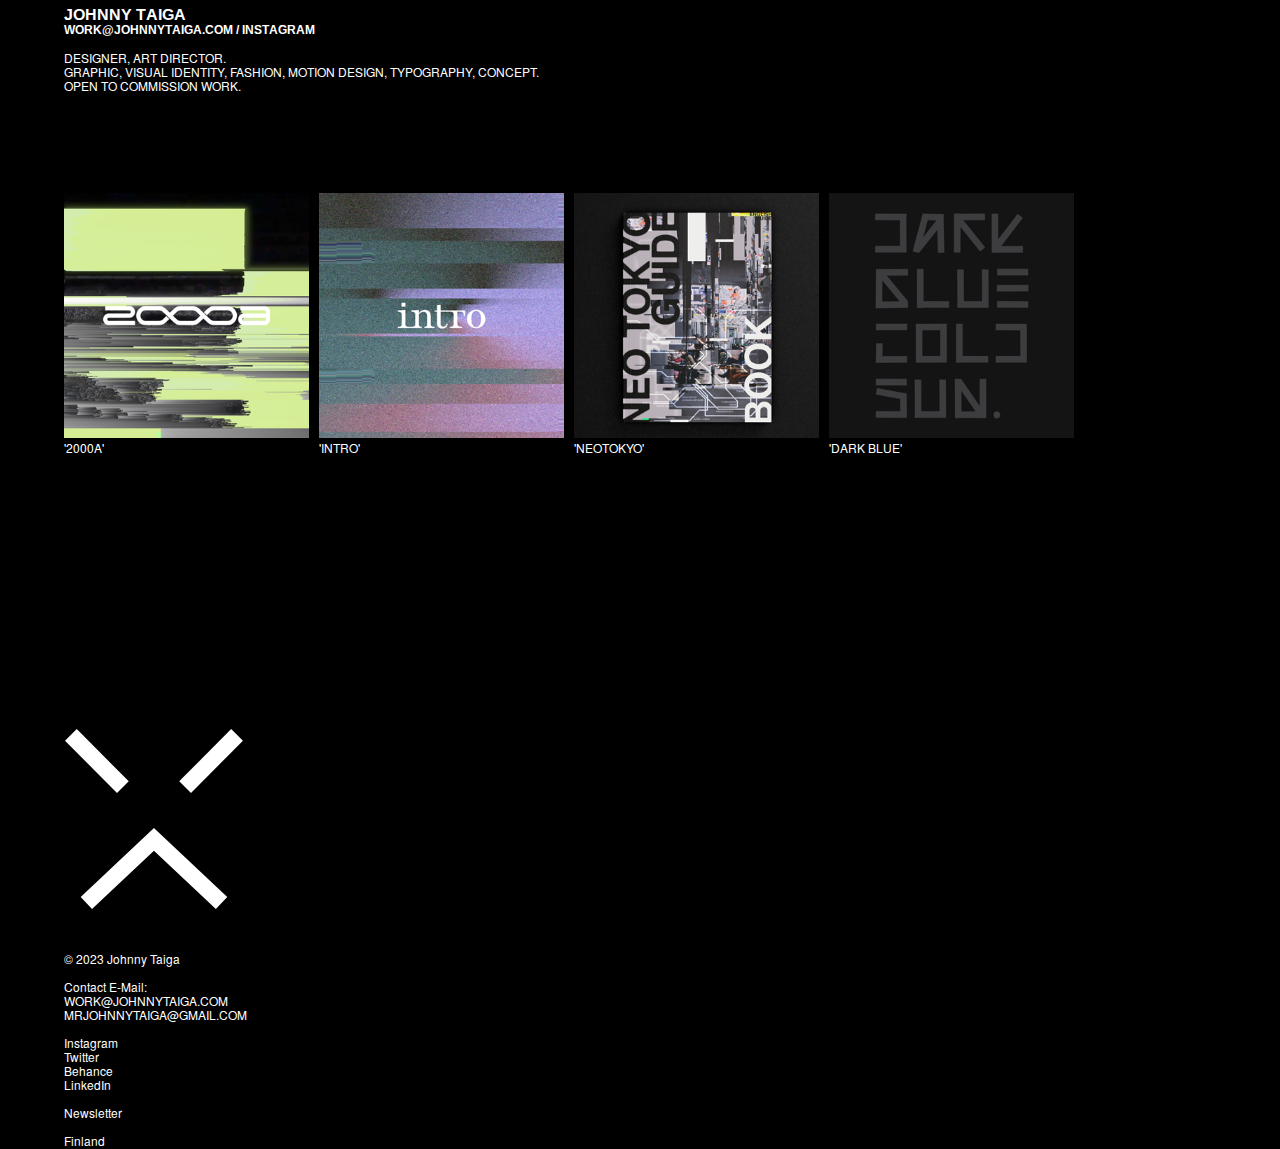
<file: index.html>
<!DOCTYPE html>
<html>
<head>
	<meta charset="utf-8">
	<meta name="viewport" content="width=device-width, initial-scale=1">
	<title>JOHNNY TAIGA</title>
	<link rel="stylesheet" type="text/css" href="style.css">
	<link rel="apple-touch-icon" sizes="180x180" href="img/favicon/apple-touch-icon.png">
	<link rel="icon" type="image/png" sizes="32x32" href="img/favicon/favicon-32x32.png">
	<link rel="icon" type="image/png" sizes="16x16" href="img/favicon/favicon-16x16.png">
	<link rel="manifest" href="img/favicon/site.webmanifest">
</head>
<body>
	<div class="wrap">
		<!-- HEADER -->
		<header>
			<h1><a href="index.html">Johnny Taiga</a></h1>
			<h2><a href="mailto:work@johnnytaiga.com">work@johnnytaiga.com</a> / <a href="https://instagram.com/johnnytaiga"  target="_blank">Instagram</a></h2>
			<h3>
				Designer, Art Director.<br>
				Graphic, Visual Identity, Fashion, Motion Design, Typography, Concept.<br>
				Open to Commission Work.<br>
			</h3>
		</header>
		<!-- MAIN -->
		<main>
			<div class="project-container">
				<a class="img-container-hover" href="p/2000a.html"><img src="img/2000a.png" alt="'2000A' Visual Identity"></a>
				<span class="title-name-link"><a href="p/2000a.html">'2000A'</a></span>
			</div>
			<div class="project-container">
				<a class="img-container-hover" href="p/intro.html"><img src="img/intro.png" alt="'Intro In Cosmetics' Visual Identity"></a>
				<span class="title-name-link"><a href="p/intro.html">'Intro'</a></span>
			</div>
			<div class="project-container">
				<a class="img-container-hover" href="p/neotokyo-guidebook.html"><img src="img/guidebook.png" alt="'NeoTokyo' Guidebook Cover Design"></a>
				<span class="title-name-link"><a href="p/neotokyo-guidebook.html">'NeoTokyo'</a></span>
			</div>
			<div class="project-container">
				<a class="img-container-hover" href="p/dark-blue.html"><img src="img/dark_blue.png" alt="'Dark Blue' Typeface"></a>
				<span class="title-name-link"><a href="p/dark-blue.html">'Dark Blue'</a></span>
			</div>
		</main>
		<!-- FOOTER -->
		<footer>
			<img src="img/logo.svg"><br>
			<span>
				© 2023 Johnny Taiga<br><br>
				Contact E-Mail:<br>
				<a href="mailto:work@johnnytaiga.com" target="_blank">WORK@JOHNNYTAIGA.COM</a><br>
				<a href="mailto:mrjohnnytaiga@gmail.com" target="_blank">MRJOHNNYTAIGA@GMAIL.COM</a><br><br>
				<a href="https://instagram.com/johnnytaiga" target="_blank">Instagram</a><br>
				<a href="https://twitter.com/TaigaJohnny" target="_blank">Twitter</a><br>
				<a href="https://www.behance.net/johnnytaiga" target="_blank">Behance</a><br>
				<a href="https://www.linkedin.com/in/johnnytaiga" target="_blank">LinkedIn</a><br><br>
				<a href="newsletter.html">Newsletter</a><br><br>
				Finland
			</span>
		</footer>
	</div>
	<div>
		
	</div>
</body>
</html>
</file>
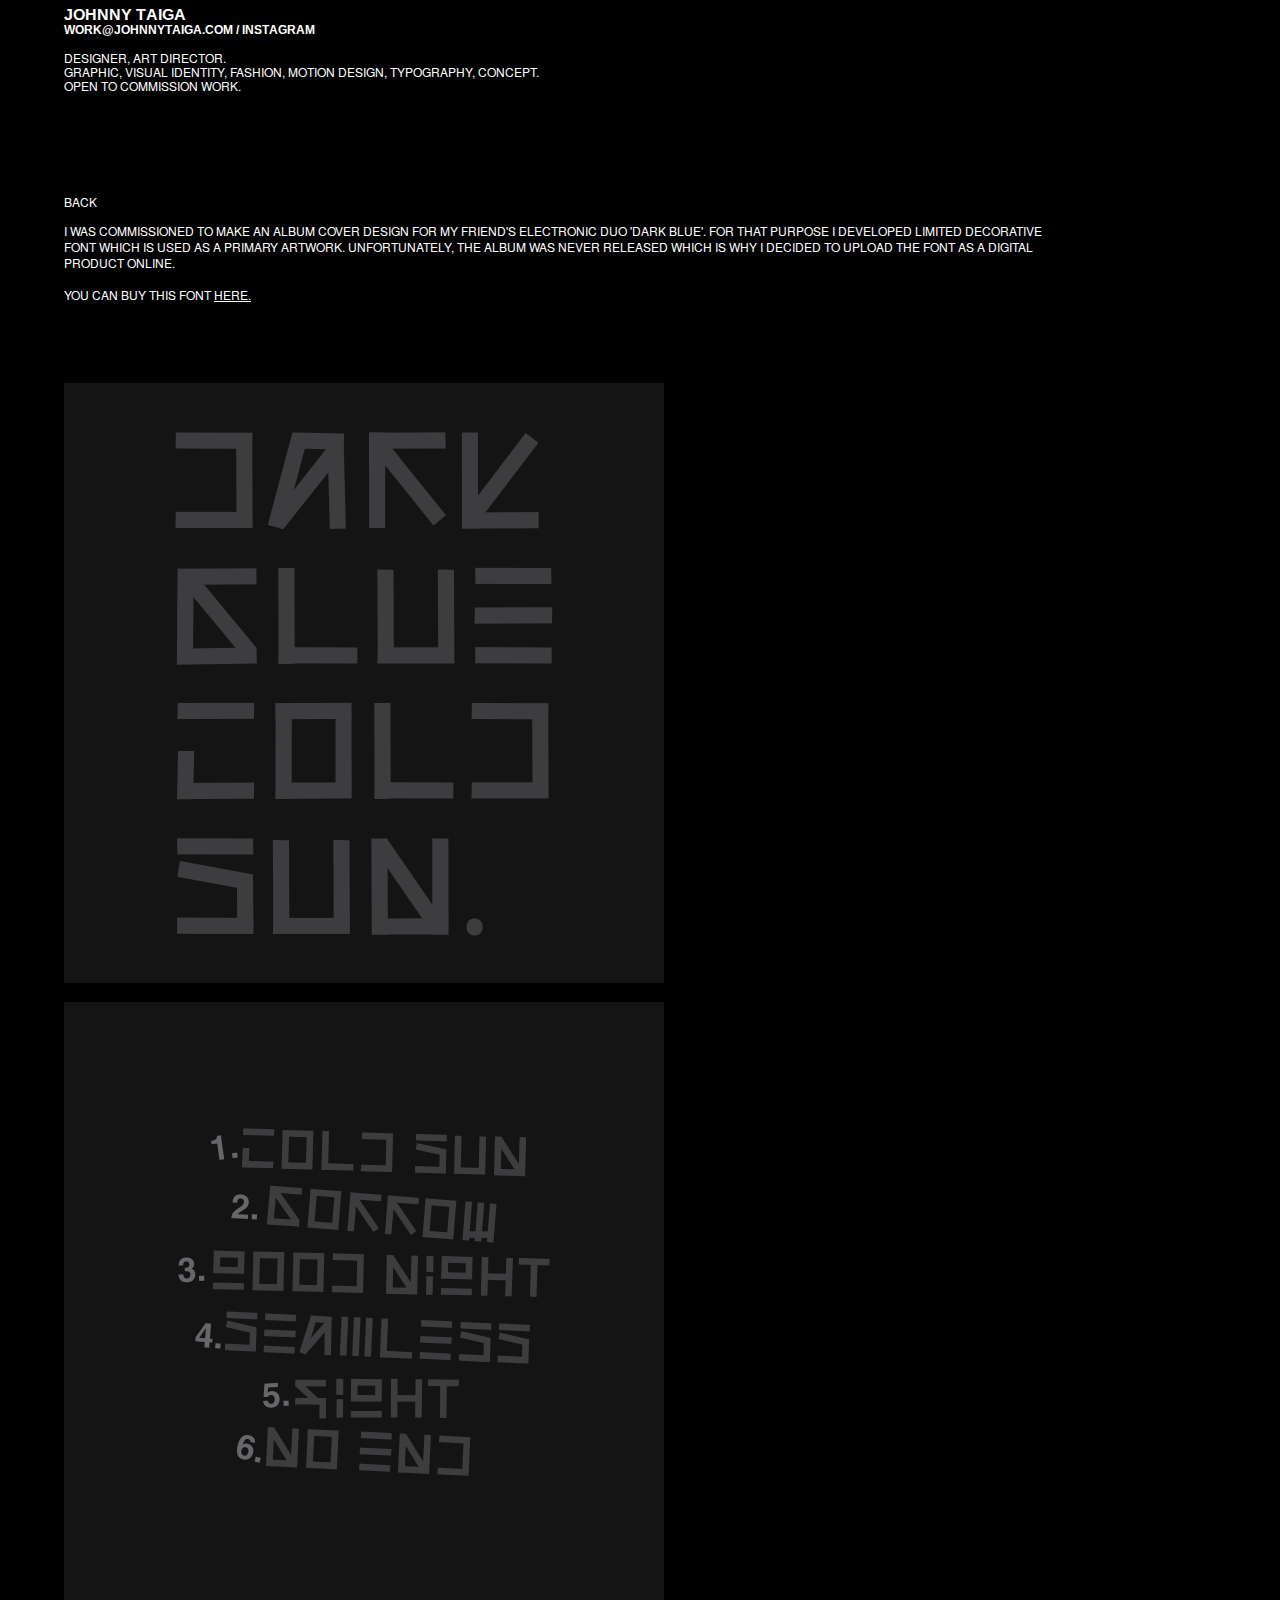
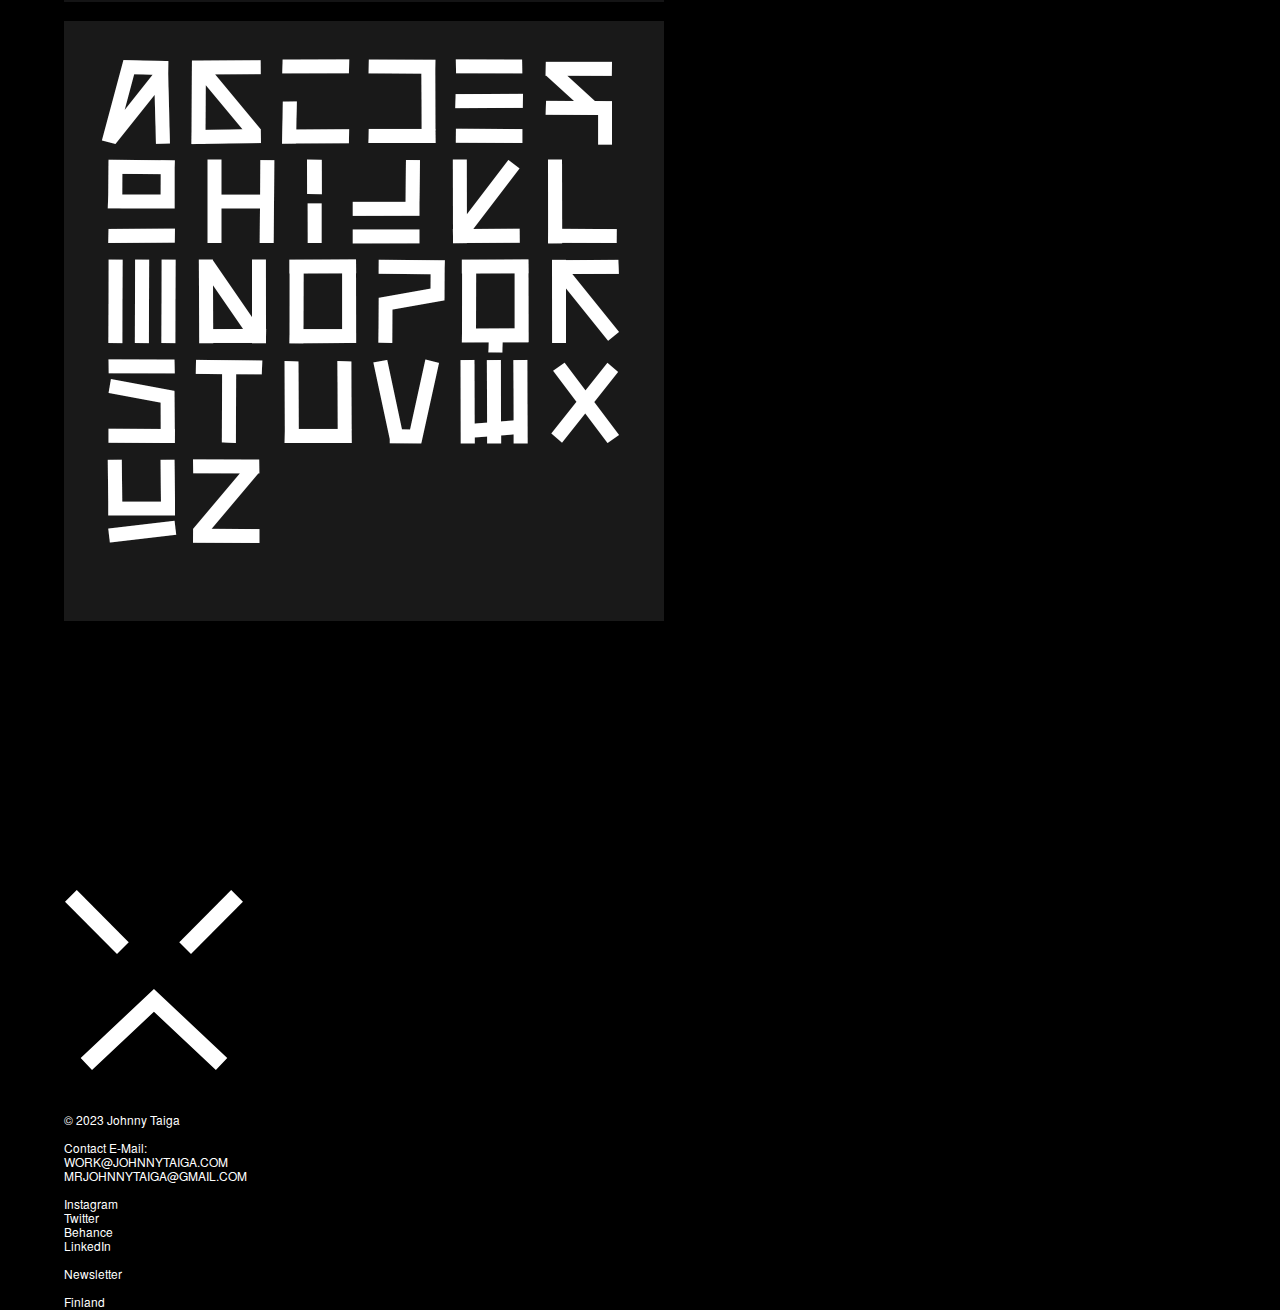
<file: p/dark-blue.html>
<!--PROJECT PAGE -->
<!DOCTYPE html>
<html>
<head>
	<meta charset="utf-8">
	<meta name="viewport" content="width=device-width, initial-scale=1">
	<title>JOHNNY TAIGA</title>
	<link rel="stylesheet" type="text/css" href="../style.css">
	<link rel="apple-touch-icon" sizes="180x180" href="../img/favicon/apple-touch-icon.png">
	<link rel="icon" type="image/png" sizes="32x32" href="../img/favicon/favicon-32x32.png">
	<link rel="icon" type="image/png" sizes="16x16" href="../img/favicon/favicon-16x16.png">
	<link rel="manifest" href="../img/favicon/site.webmanifest">
</head>
<body>
	<div class="wrap">
		<!-- HEADER -->
		<header>
			<h1><a href="../index.html">Johnny Taiga</a></h1>
			<h2><a href="mailto:work@johnnytaiga.com">work@johnnytaiga.com</a> / <a href="https://instagram.com/johnnytaiga"  target="_blank">Instagram</a></h2>
			<h3>
				Designer, Art Director.<br>
				Graphic, Visual Identity, Fashion, Motion Design, Typography, Concept.<br>
				Open to Commission Work.<br>
			</h3>
		</header>
		<!-- MAIN -->
		<main>
			<span><a class="back-link" href="../index.html">Back</a></span>
			<p class="project-description">I was commissioned to make an album cover design for my friend's electronic duo 'Dark Blue'. For that purpose I developed limited decorative font which is used as a primary artwork. Unfortunately, the album was never released which is why I decided to upload the font as a digital product online. <br><br> You can buy this font <a style="text-decoration: underline;" href="https://creativemarket.com/graphlab/34183879-Dark-Blue" target="_blank">here.</a></p>
			<label class="zoom">
				<input class="project-img-checkbox" type="checkbox">
				<img class="project-page-img" src="../img/dark-blue/1.png">
			</label>
			<label class="zoom">
				<input class="project-img-checkbox" type="checkbox">
				<img class="project-page-img" src="../img/dark-blue/2.png">
			</label>
			<label class="zoom">
				<input class="project-img-checkbox" type="checkbox">
				<img class="project-page-img" src="../img/dark-blue/3.png">
			</label>
		</main>
		<!-- FOOTER -->
		<footer>
			<img src="../img/logo.svg"><br>
			<span>
				© 2023 Johnny Taiga<br><br>
				Contact E-Mail:<br>
				<a href="mailto:work@johnnytaiga.com" target="_blank">WORK@JOHNNYTAIGA.COM</a><br>
				<a href="mailto:mrjohnnytaiga@gmail.com" target="_blank">MRJOHNNYTAIGA@GMAIL.COM</a><br><br>
				<a href="https://instagram.com/johnnytaiga" target="_blank">Instagram</a><br>
				<a href="https://twitter.com/TaigaJohnny" target="_blank">Twitter</a><br>
				<a href="https://www.behance.net/johnnytaiga" target="_blank">Behance</a><br>
				<a href="https://www.linkedin.com/in/johnnytaiga" target="_blank">LinkedIn</a><br><br>
				<a href="../newsletter.html">Newsletter</a><br><br>
				Finland
			</span>
		</footer>
	</div>
	<div>
		
	</div>
</body>
</html>
</file>
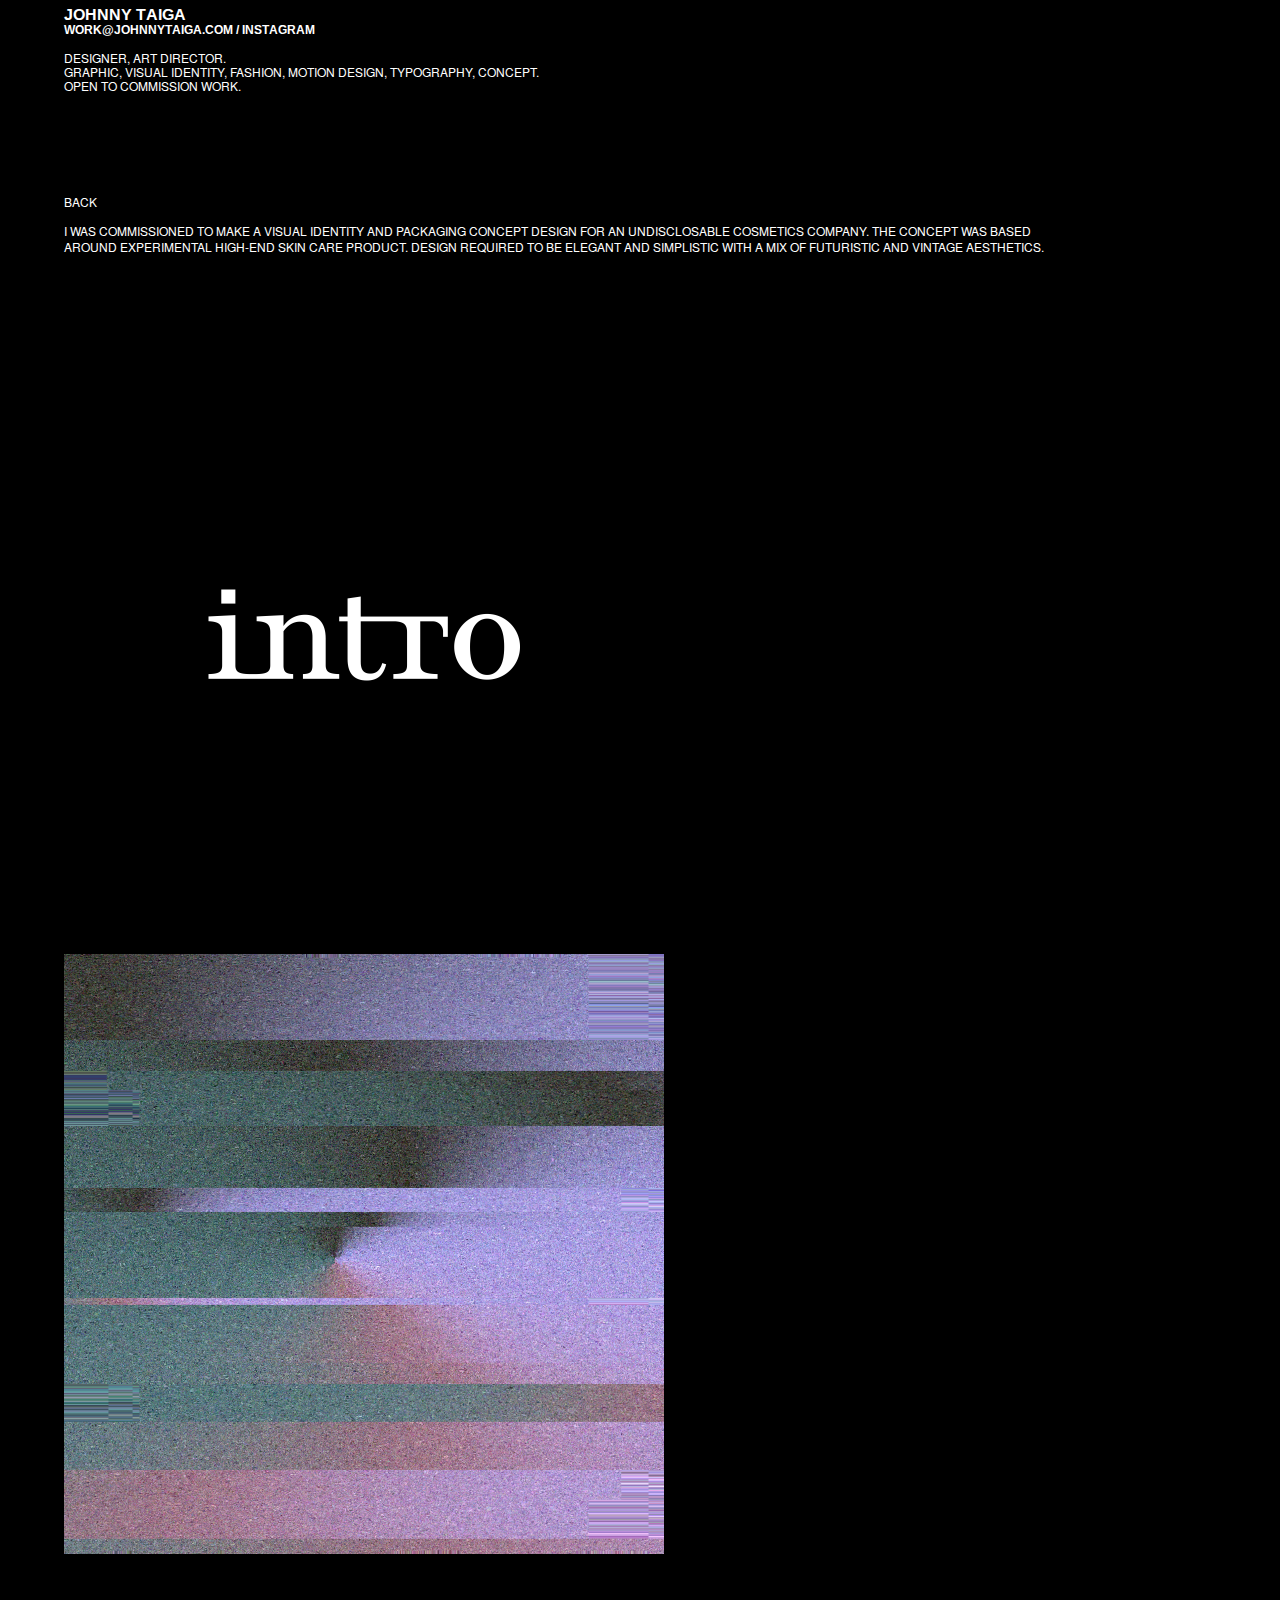
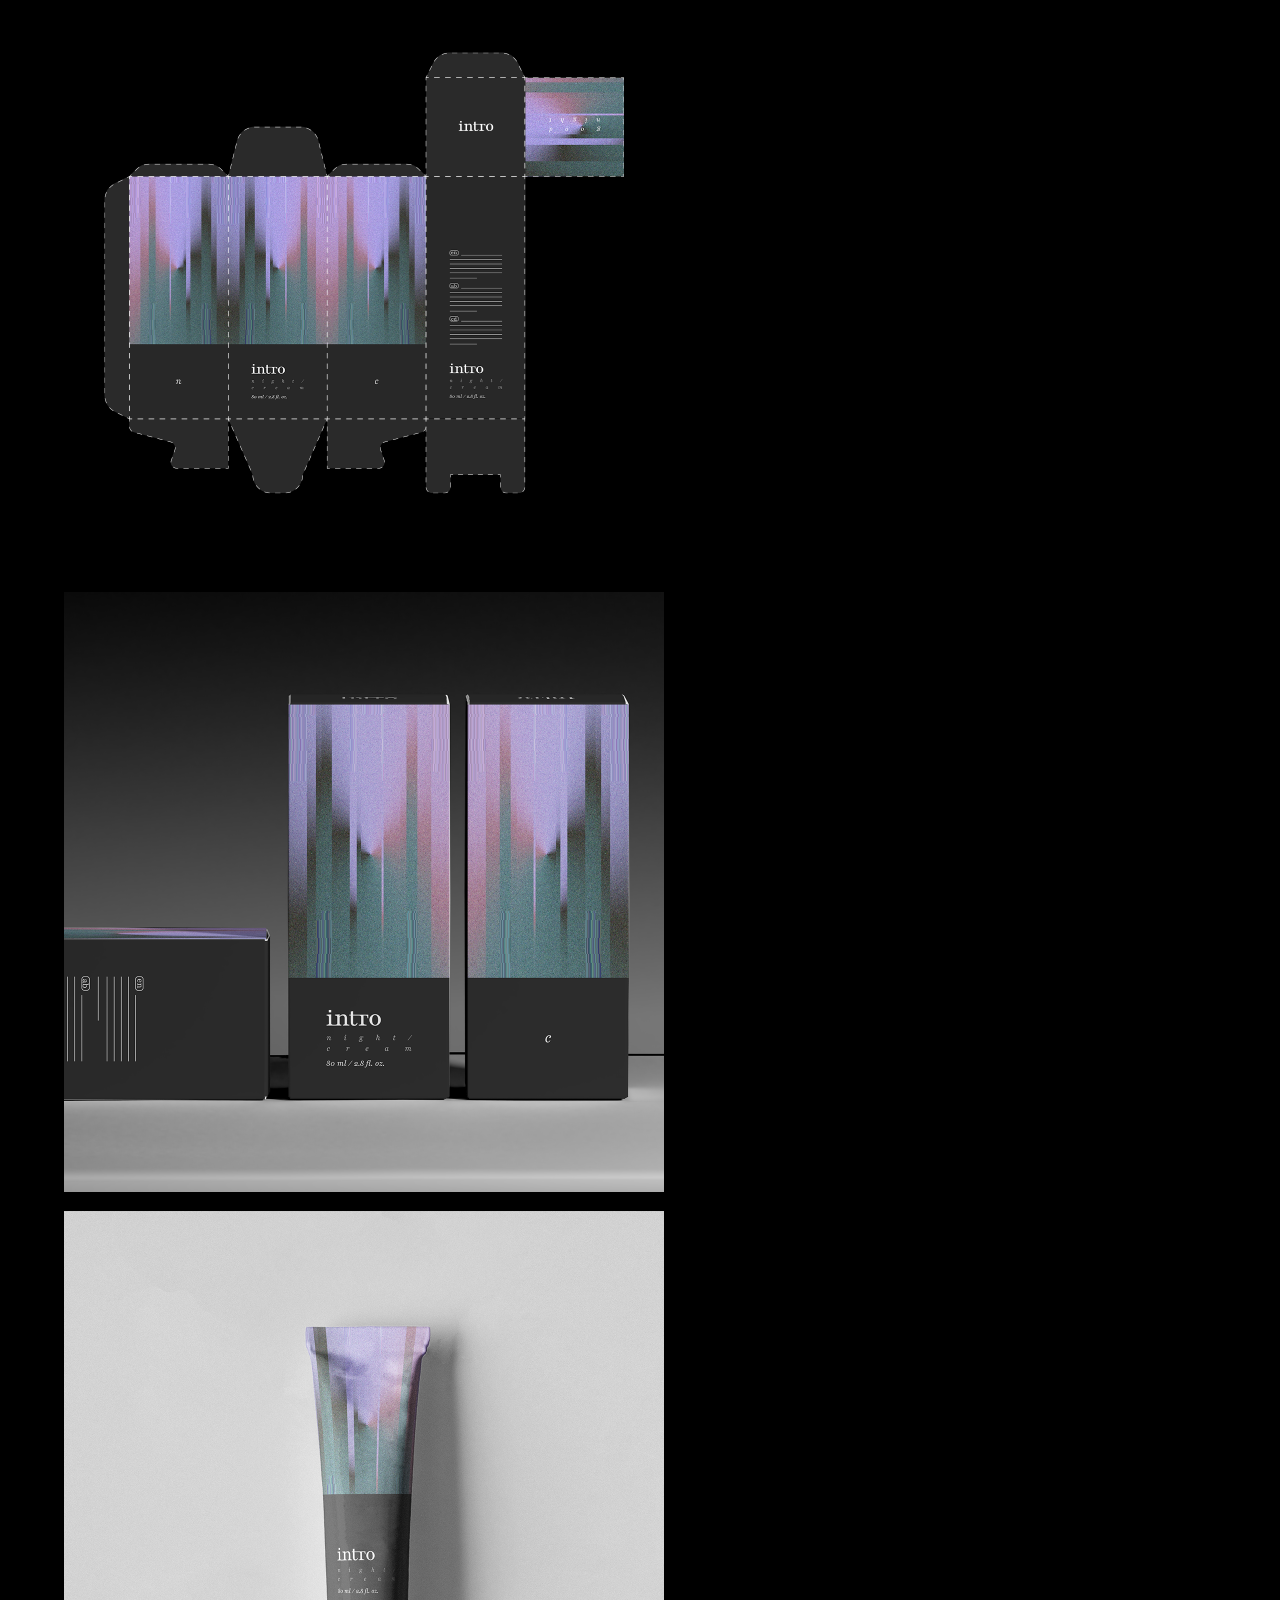
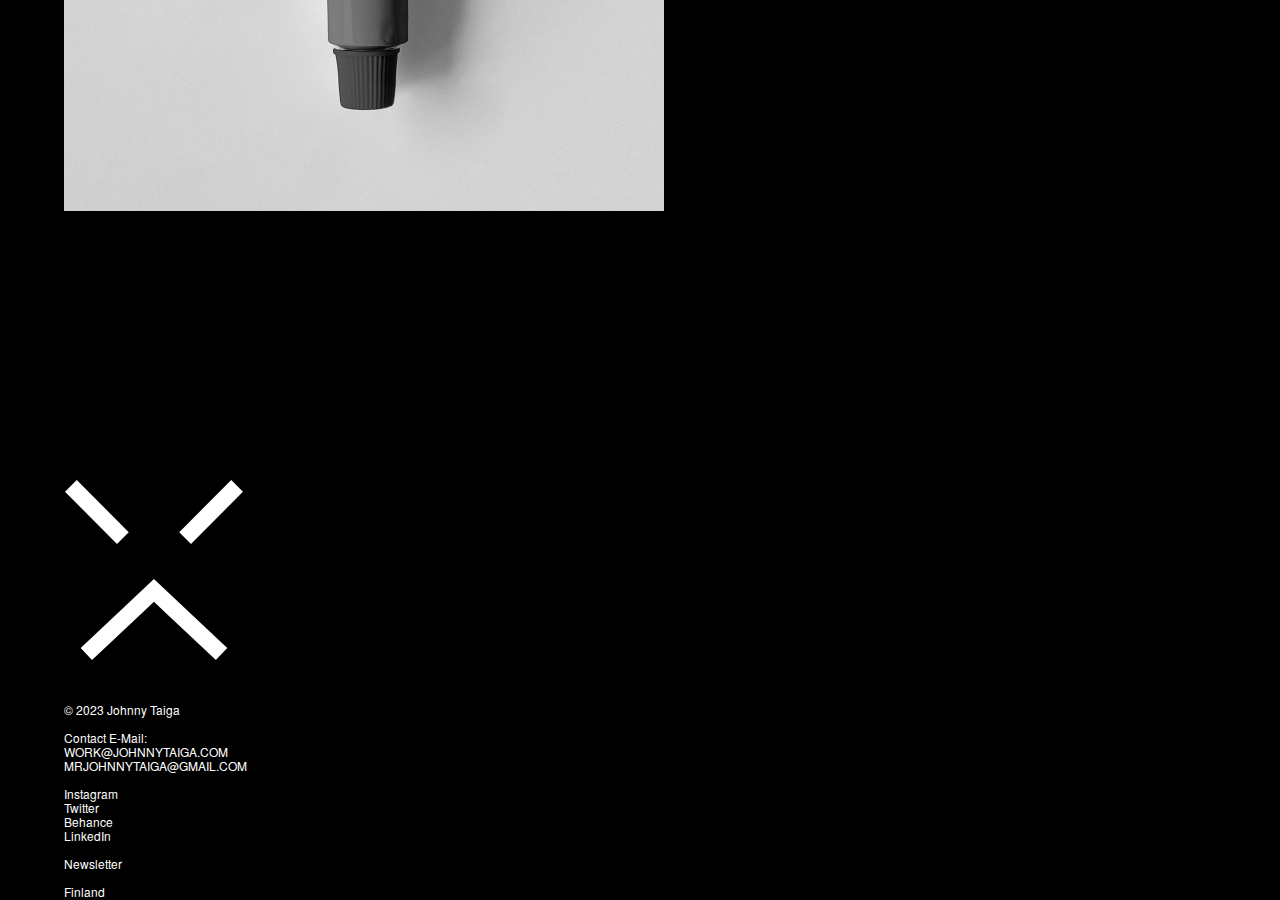
<file: p/intro.html>
<!--PROJECT PAGE -->
<!DOCTYPE html>
<html>
<head>
	<meta charset="utf-8">
	<meta name="viewport" content="width=device-width, initial-scale=1">
	<title>JOHNNY TAIGA</title>
	<link rel="stylesheet" type="text/css" href="../style.css">
	<link rel="apple-touch-icon" sizes="180x180" href="../img/favicon/apple-touch-icon.png">
	<link rel="icon" type="image/png" sizes="32x32" href="../img/favicon/favicon-32x32.png">
	<link rel="icon" type="image/png" sizes="16x16" href="../img/favicon/favicon-16x16.png">
	<link rel="manifest" href="../img/favicon/site.webmanifest">
</head>
<body>
	<div class="wrap">
		<!-- HEADER -->
		<header>
			<h1><a href="../index.html">Johnny Taiga</a></h1>
			<h2><a href="mailto:work@johnnytaiga.com">work@johnnytaiga.com</a> / <a href="https://instagram.com/johnnytaiga"  target="_blank">Instagram</a></h2>
			<h3>
				Designer, Art Director.<br>
				Graphic, Visual Identity, Fashion, Motion Design, Typography, Concept.<br>
				Open to Commission Work.<br>
			</h3>
		</header>
		<!-- MAIN -->
		<main>
			<span><a class="back-link" href="../index.html">Back</a></span>
			<p class="project-description">I was commissioned to make a visual identity and packaging concept design for an undisclosable cosmetics company. The concept was based around experimental high-end skin care product. Design required to be elegant and simplistic with a mix of futuristic and vintage aesthetics.</p>
			<label class="zoom">
				<input class="project-img-checkbox" type="checkbox">
				<img class="project-page-img" src="../img/intro/1.png">
			</label>
			<label class="zoom">
				<input class="project-img-checkbox" type="checkbox">
				<img class="project-page-img" src="../img/intro/2.png">
			</label>
			<label class="zoom">
				<input class="project-img-checkbox" type="checkbox">
				<img class="project-page-img" src="../img/intro/3.png">
			</label>
			<label class="zoom">
				<input class="project-img-checkbox" type="checkbox">
				<img class="project-page-img" src="../img/intro/4.png">
			</label>
			<label class="zoom">
				<input class="project-img-checkbox" type="checkbox">
				<img class="project-page-img" src="../img/intro/5.png">
			</label>
		</main>
		<!-- FOOTER -->
		<footer>
			<img src="../img/logo.svg"><br>
			<span>
				© 2023 Johnny Taiga<br><br>
				Contact E-Mail:<br>
				<a href="mailto:work@johnnytaiga.com" target="_blank">WORK@JOHNNYTAIGA.COM</a><br>
				<a href="mailto:mrjohnnytaiga@gmail.com" target="_blank">MRJOHNNYTAIGA@GMAIL.COM</a><br><br>
				<a href="https://instagram.com/johnnytaiga" target="_blank">Instagram</a><br>
				<a href="https://twitter.com/TaigaJohnny" target="_blank">Twitter</a><br>
				<a href="https://www.behance.net/johnnytaiga" target="_blank">Behance</a><br>
				<a href="https://www.linkedin.com/in/johnnytaiga" target="_blank">LinkedIn</a><br><br>
				<a href="../newsletter.html">Newsletter</a><br><br>
				Finland
			</span>
		</footer>
	</div>
	<div>
		
	</div>
</body>
</html>
</file>
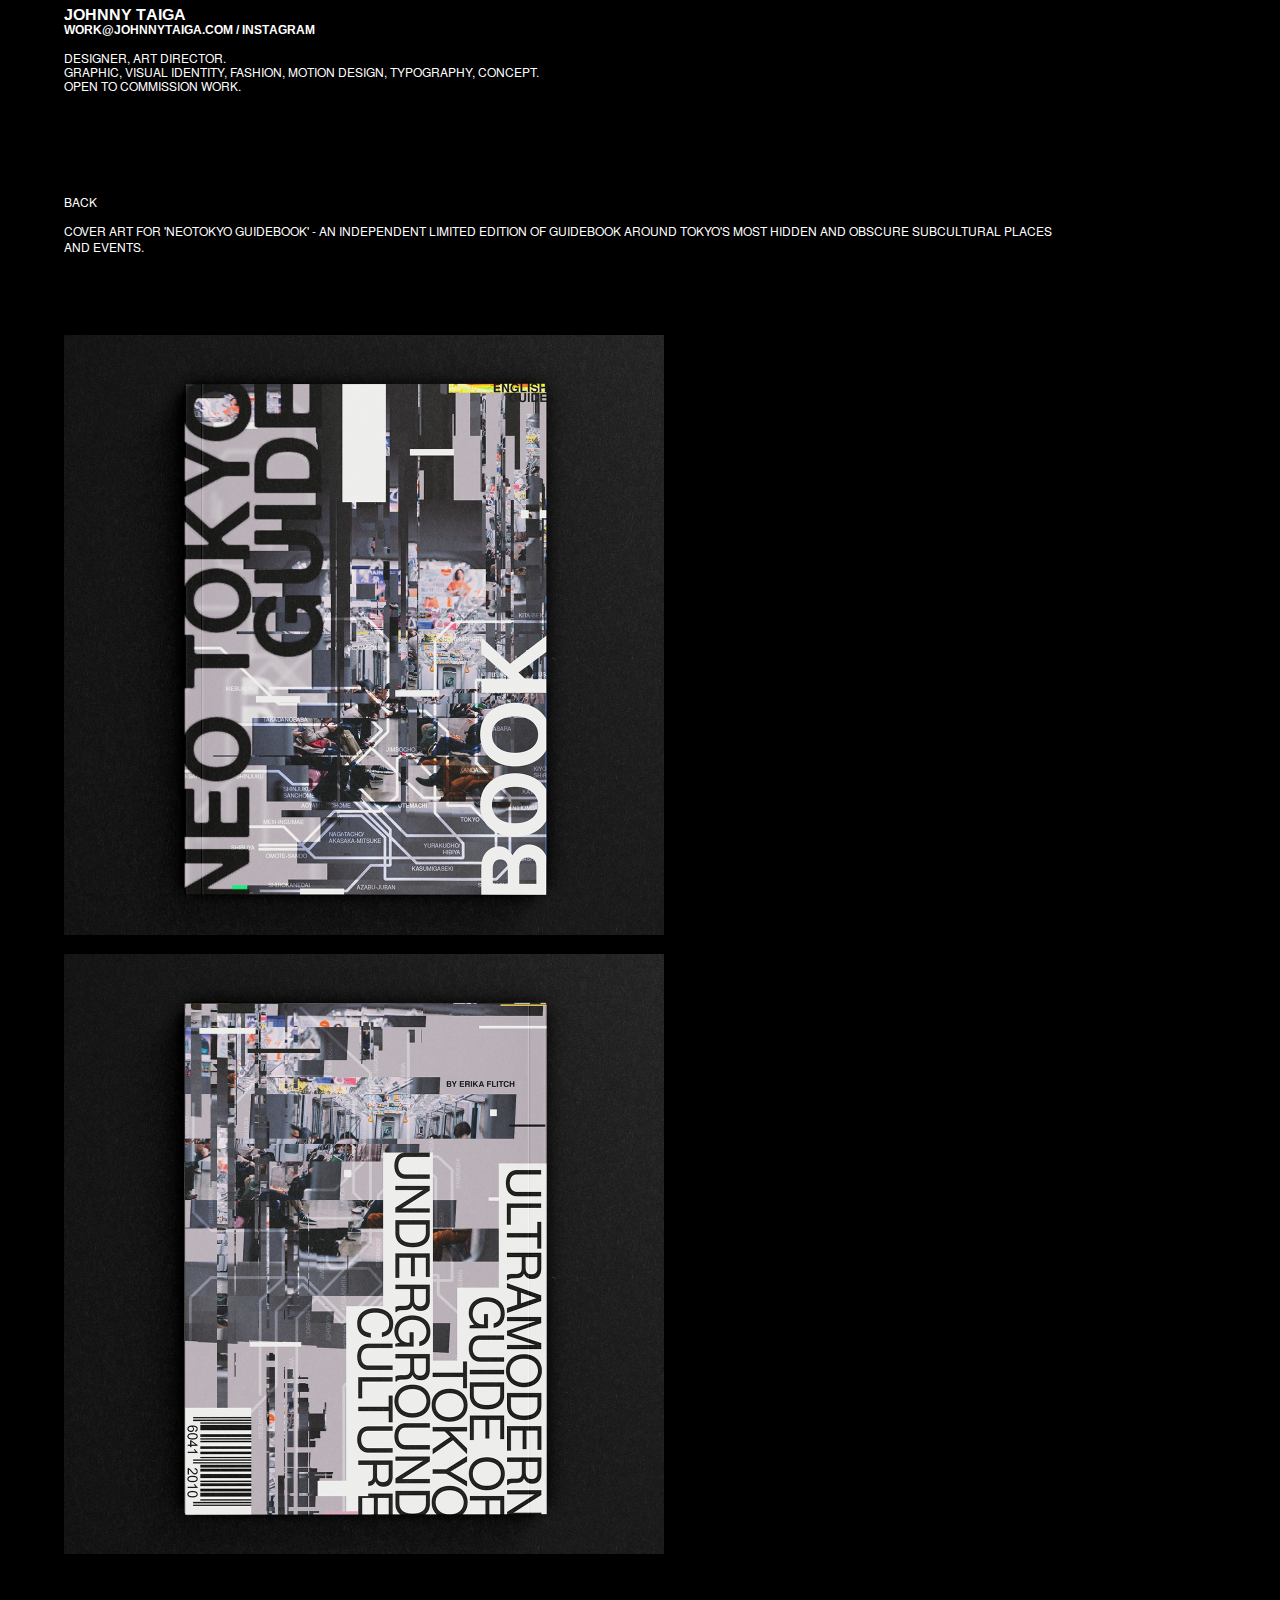
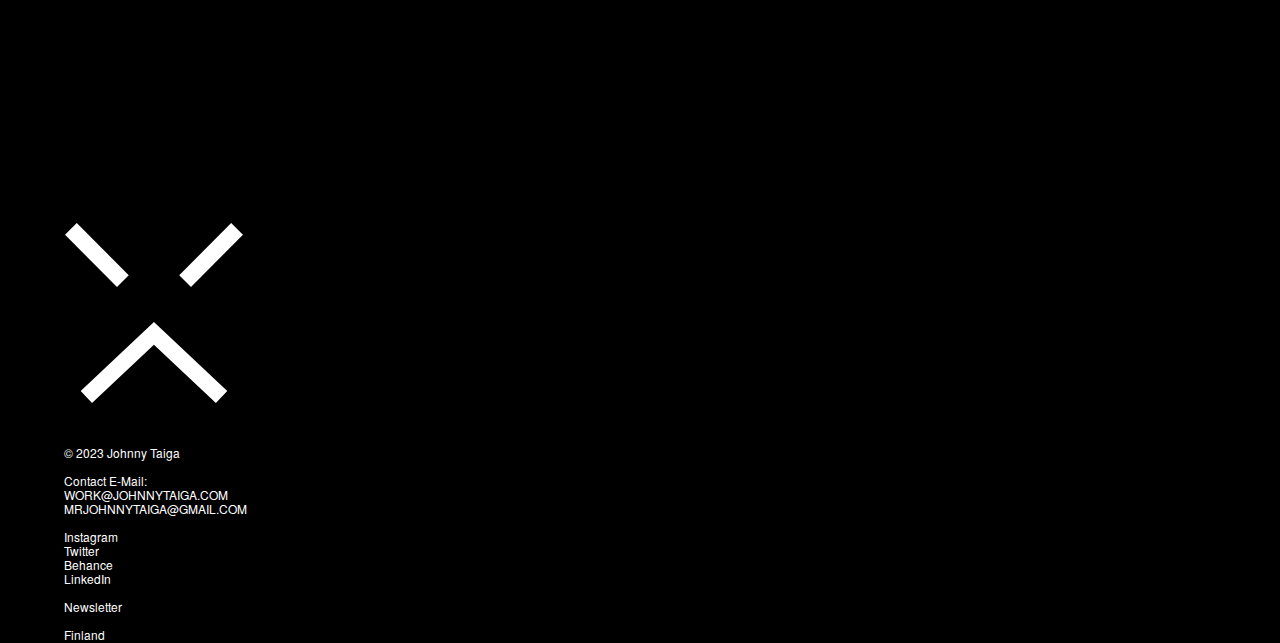
<file: p/neotokyo-guidebook.html>
<!--PROJECT PAGE -->
<!DOCTYPE html>
<html>
<head>
	<meta charset="utf-8">
	<meta name="viewport" content="width=device-width, initial-scale=1">
	<title>JOHNNY TAIGA</title>
	<link rel="stylesheet" type="text/css" href="../style.css">
	<link rel="apple-touch-icon" sizes="180x180" href="../img/favicon/apple-touch-icon.png">
	<link rel="icon" type="image/png" sizes="32x32" href="../img/favicon/favicon-32x32.png">
	<link rel="icon" type="image/png" sizes="16x16" href="../img/favicon/favicon-16x16.png">
	<link rel="manifest" href="../img/favicon/site.webmanifest">
</head>
<body>
	<div class="wrap">
		<!-- HEADER -->
		<header>
			<h1><a href="../index.html">Johnny Taiga</a></h1>
			<h2><a href="mailto:work@johnnytaiga.com">work@johnnytaiga.com</a> / <a href="https://instagram.com/johnnytaiga"  target="_blank">Instagram</a></h2>
			<h3>
				Designer, Art Director.<br>
				Graphic, Visual Identity, Fashion, Motion Design, Typography, Concept.<br>
				Open to Commission Work.<br>
			</h3>
		</header>
		<!-- MAIN -->
		<main>
			<span><a class="back-link" href="../index.html">Back</a></span>
			<p class="project-description">Cover art for 'NeoTokyo Guidebook' - an independent limited edition of guidebook around Tokyo's most hidden and obscure subcultural places and events.</p>
			<label class="zoom">
				<input class="project-img-checkbox" type="checkbox">
				<img class="project-page-img" src="../img/neotokyo/1.png">
			</label>
			<label class="zoom">
				<input class="project-img-checkbox" type="checkbox">
				<img class="project-page-img" src="../img/neotokyo/2.png">
			</label>
		</main>
		<!-- FOOTER -->
		<footer>
			<img src="../img/logo.svg"><br>
			<span>
				© 2023 Johnny Taiga<br><br>
				Contact E-Mail:<br>
				<a href="mailto:work@johnnytaiga.com" target="_blank">WORK@JOHNNYTAIGA.COM</a><br>
				<a href="mailto:mrjohnnytaiga@gmail.com" target="_blank">MRJOHNNYTAIGA@GMAIL.COM</a><br><br>
				<a href="https://instagram.com/johnnytaiga" target="_blank">Instagram</a><br>
				<a href="https://twitter.com/TaigaJohnny" target="_blank">Twitter</a><br>
				<a href="https://www.behance.net/johnnytaiga" target="_blank">Behance</a><br>
				<a href="https://www.linkedin.com/in/johnnytaiga" target="_blank">LinkedIn</a><br><br>
				<a href="../newsletter.html">Newsletter</a><br><br>
				Finland
			</span>
		</footer>
	</div>
	<div>
		
	</div>
</body>
</html>
</file>
<file: style.css>
@font-face {
  font-family: Tex;
  src: url(fonts/tex.otf);
  font-weight: 400;
}

@font-face {
  font-family: Ramab;
  src: url(fonts/ramab.otf);
  font-weight: 700;
}

body {
  background-color: #000000;
  margin: 0;
  color: #ffffff;
}

.wrap {
  width: 1010px;
  margin: 6px 0 0 64px;
}

h1, h2 {
  font-family: Ramab;
  font-weight: 700;
  text-transform: uppercase;
  margin-block-start: 0;
  margin-block-end: 0;
}

h1 {
  font-size: 16px;
  line-height: 16px;
  margin-bottom: 2px;
}

h1 a {
  color: #ffffff;
  text-decoration: none;
}

h1 a:hover {
  text-decoration: none;
}

h2 {
  font-size: 12px;
  line-height: 12px;
}

h2 a {
  color: #ffffff;
  text-decoration-line: none;
}

h3 {
  font-family: Tex;
  font-weight: 400;
  font-size: 12px;
  line-height: 14px;
  text-transform: uppercase;
  margin-block-start: 0;
  margin-block-end: 0;
  margin-top: 15px;
}

a:hover {
  text-decoration: underline;
}

main {
  width: 100%;
  display: flex;
  flex-wrap: wrap;
  justify-content: space-between;
  margin: 100px 0 250px 0;
}

main a {
  color: white;
  text-decoration: none;
}

main a:hover {
  text-decoration: underline;
}

.img-container-hover:hover + .title-name-link {
  text-decoration: underline;
}

.project-container {
  width: 245px;
  display: flex;
  flex-direction: column;
  margin-bottom: 25px;
}

.project-container span {
  font-family: Tex;
  font-size: 12px;
  line-height: 12px;
  text-transform: uppercase;
}

.project-container img {
  width: 100%;
  height: auto;
}

footer img {
  width: 180px;
  height: auto;
  margin-bottom: 25px;
}

footer span {
  font-family: Tex;
  font-size: 12px;
  line-height: 14px;
}

footer span a {
  color: white;
  text-decoration: none;
}

footer span a:hover {
  text-decoration: underline;
}

/* Project Pages */
main p {
  margin: 12px 0 80px 0;
}


.back-link {
  font-family: Tex;
  font-size: 12px;
  line-height: 16px;
  text-transform: uppercase;
}

.project-description {
  font-family: Tex;
  font-size: 12px;
  line-height: 16px;
  text-transform: uppercase;
}

.project-page-img {
  width: 600px;
  height: auto;
  margin-bottom: 15px;
  cursor: pointer;
}

.project-img-checkbox {
  position: absolute;
  opacity: 0;
  cursor: pointer;
  height: 0;
  width: 0;
}

.project-img-checkbox:checked + .project-page-img {
  width: 100%;
}

.horizontal-logos {
  width: 100%;
  height: auto;
  margin-bottom: 25px;
}

main video {
  width: 100%;
  max-width: 1920px;
  height: auto;
}

/* ------------------------------------------------------------ */

/* Extra small devices */
@media only screen and (max-width: 600px) {
  .wrap {
    width: 350px;
    margin: 0 auto;
    padding-top: 6px;
  }

  .project-container {
    width: 100%;
  }

  .project-page-img {
    width: 100%;
  }

  .project-description {
    font-size: 16px;
    line-height: 20px;
  }

  .back-link {
    font-size: 22px;
    line-height: 26px;
  }

  h1 {
    font-size: 24px;
    line-height: 28px;
  }

  h2 {
    font-size: 16px;
    line-height: 16px;
  }

  h3 {
    font-size: 14px;
    line-height: 16px;
  }

  .project-container span {
    font-size: 16px;
    line-height: 16px;
  }

  footer img {
    margin: 0 auto;
    display: block;
  }

  footer span {
    font-size: 16px;
    line-height: 28px;
    margin-top: 25px;
    text-align: center;
    display: block;
  }
}

/* Small devices  */
@media only screen and (min-width: 600px) {
  .wrap {
    width: 460px;
    margin: 0 auto;
    padding-top: 6px;
  }

  .project-container {
    width: 225px;
  }

  .project-page-img {
    width: 100%;
  }

  .project-description {
    font-size: 16px;
    line-height: 20px;
  }

  .back-link {
    font-size: 22px;
    line-height: 26px;
  }

  h1 {
    font-size: 24px;
    line-height: 28px;
  }

  h2 {
    font-size: 16px;
    line-height: 16px;
  }

  h3 {
    font-size: 14px;
    line-height: 16px;
  }

  .project-container span {
    font-size: 16px;
    line-height: 16px;
  }

  footer img {
    margin: 0 auto;
    display: block;
  }

  footer span {
    font-size: 16px;
    line-height: 28px;
    margin-top: 25px;
    text-align: center;
    display: block;
  }
}

/* Medium devices */
@media only screen and (min-width: 768px) {
  .wrap {
    width: 600px;
    margin: 0 auto;
    padding-top: 6px;
  }

  .project-container {
    width: 290px;
  }

  .project-page-img {
    width: 100%;
  }

  .project-description {
    font-size: 16px;
    line-height: 20px;
  }

  .back-link {
    font-size: 22px;
    line-height: 26px;
  }

  h1 {
    font-size: 22px;
    line-height: 24px;
  }

  h2 {
    font-size: 16px;
    line-height: 16px;
  }

  h3 {
    font-size: 14px;
    line-height: 16px;
  }

  .project-container span {
    font-size: 16px;
    line-height: 16px;
  }

  footer img {
    margin: 0 auto;
    display: block;
  }

  footer span {
    font-size: 16px;
    line-height: 28px;
    margin-top: 25px;
    text-align: center;
    display: block;
  }
}

/* Large devices */
@media only screen and (min-width: 1010px) {
  .wrap {
    width: 600px;
    margin: 6px 0 0 36px;
    padding: 0;
  }

  .project-container {
    width: 290px;
  }

  .project-page-img {
    width: 100%;
  }

  .project-description {
    font-size: 16px;
    line-height: 20px;
  }

  .back-link {
    font-size: 18px;
    line-height: 24px;
  }

  h1 {
    font-size: 18px;
    line-height: 16px;
  }

  h2 {
    font-size: 16px;
    line-height: 16px;
  }

  h3 {
    font-size: 14px;
    line-height: 16px;
  }

  .project-container span {
    font-size: 16px;
    line-height: 16px;
  }

  footer img {
    margin: 0 0 25px 0;
  }

  footer span {
    font-size: 16px;
    line-height: 22px;
    margin: 0;
    text-align: left;
  }
}

/* Extra large devices */
@media only screen and (min-width: 1200px) {
  .wrap {
    width: 1010px;
    margin: 6px 0 0 64px;
    padding: 0;
  }

  .project-container {
    width: 245px;
  }

  .project-page-img {
    width: 600px;
  }

  .project-description {
    font-size: 12px;
    line-height: 16px;
  }

  .back-link {
    font-size: 12px;
    line-height: 16px;
  }

  h1 {
    font-size: 16px;
    line-height: 16px;
  }

  h2 {
    font-size: 12px;
    line-height: 12px;
  }

  h3 {
    font-size: 12px;
    line-height: 14px;
  }

  .project-container span {
    font-size: 12px;
    line-height: 12px;
  }

  footer img {
    margin: 0 0 25px 0;
  }

  footer span {
    font-size: 12px;
    line-height: 14px;
    margin: 0;
    text-align: left;
  }
}
</file>
